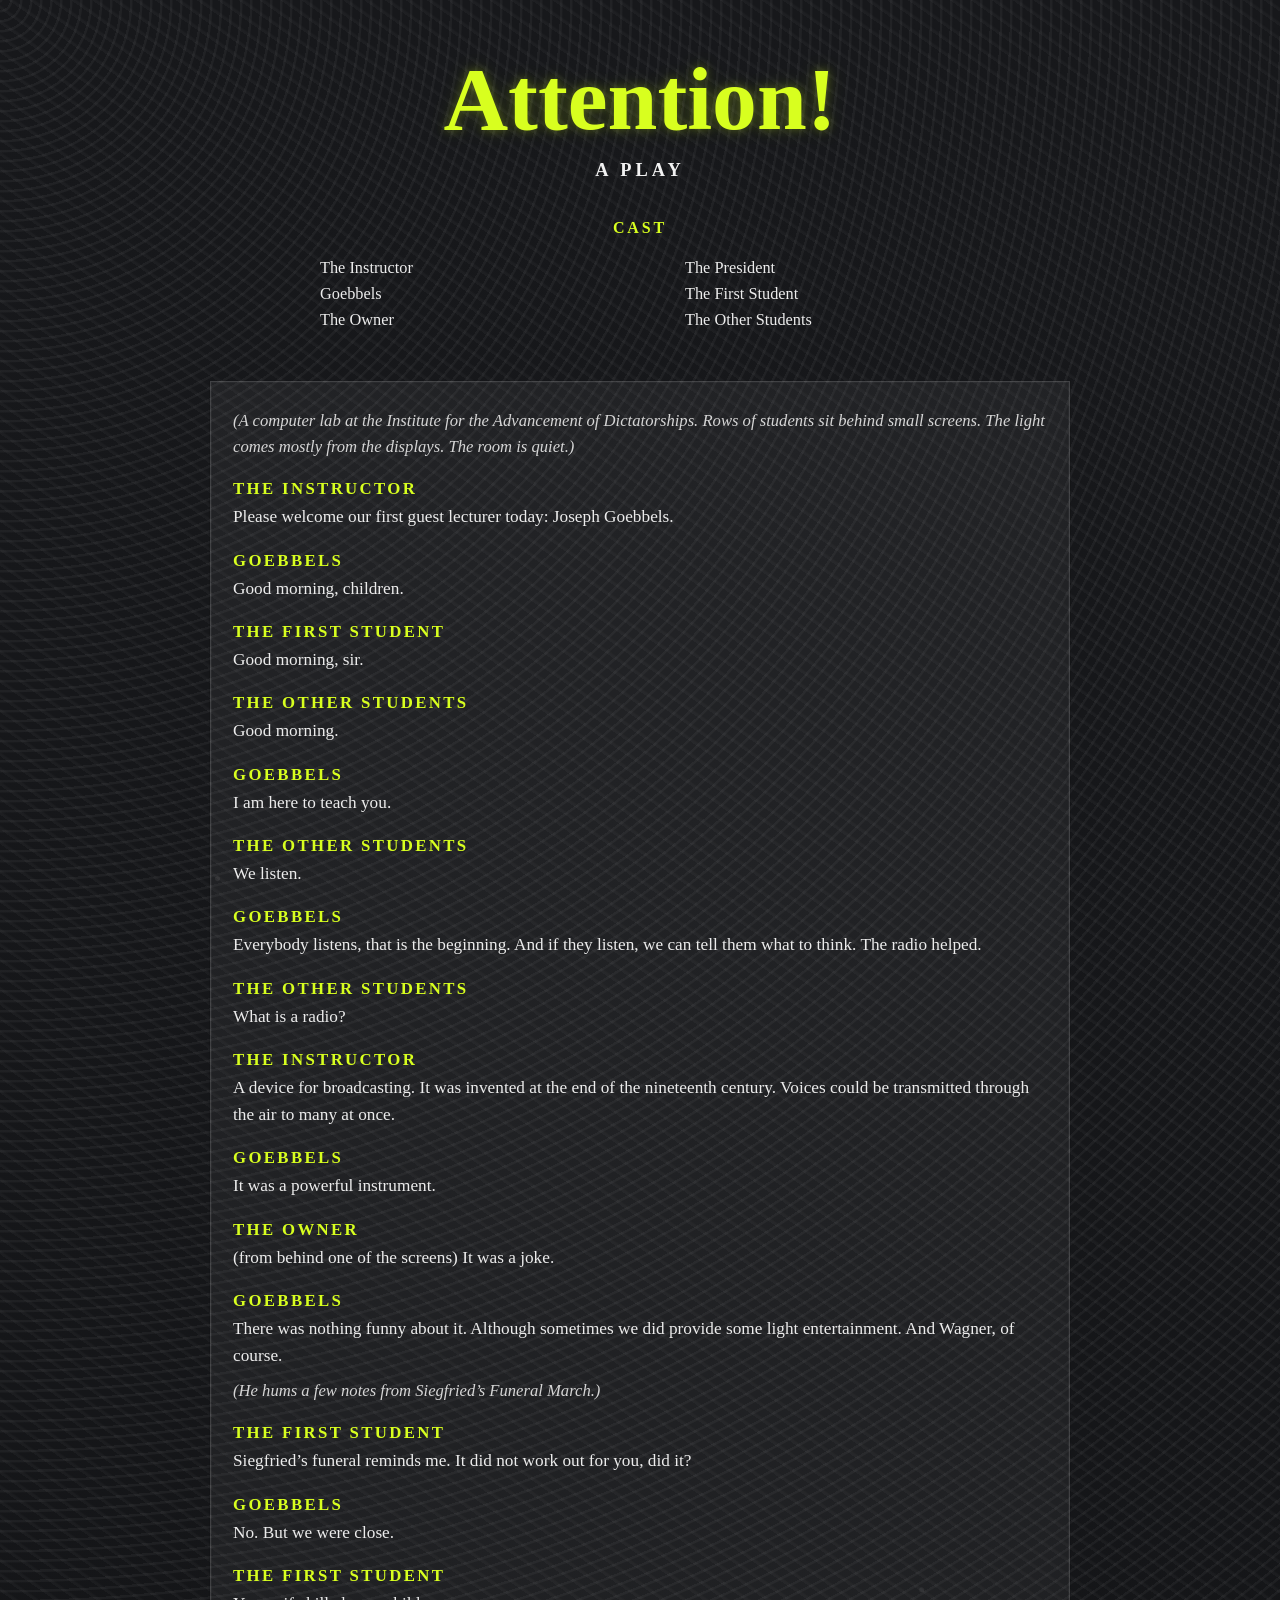
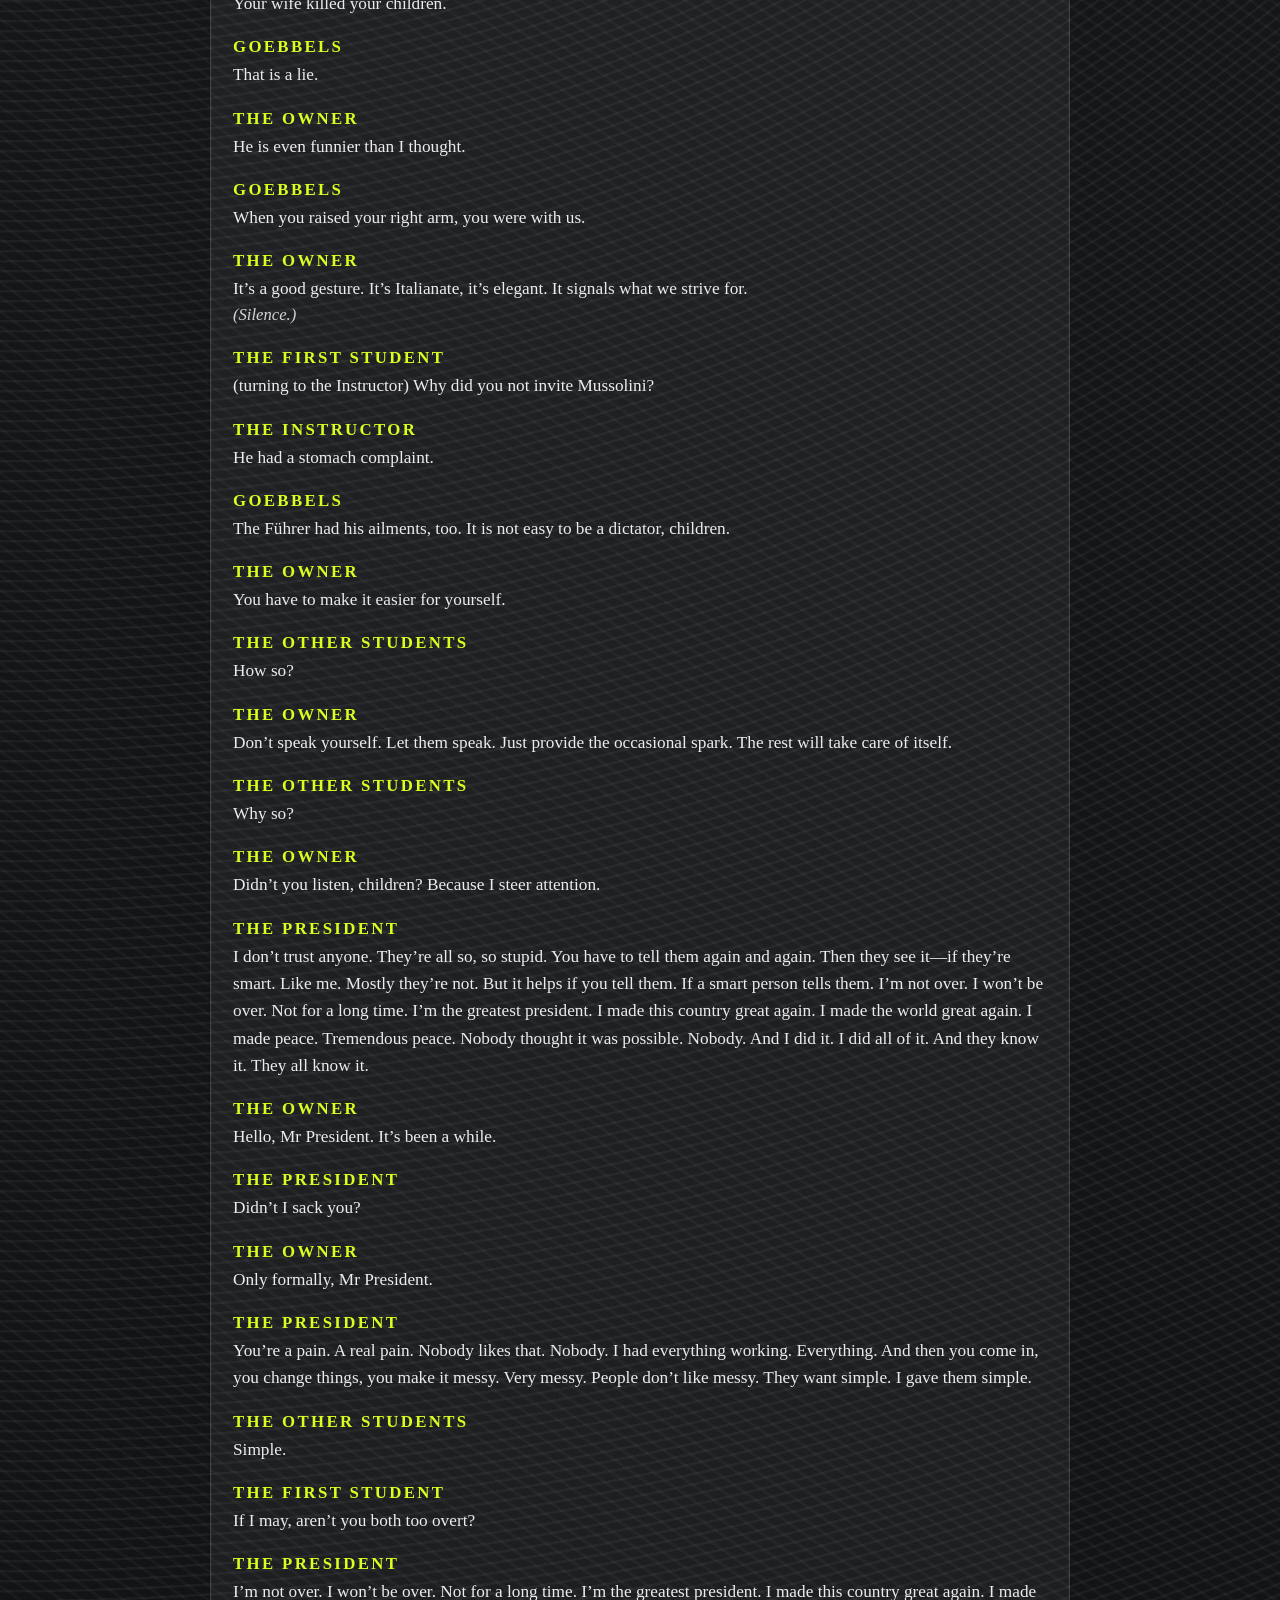
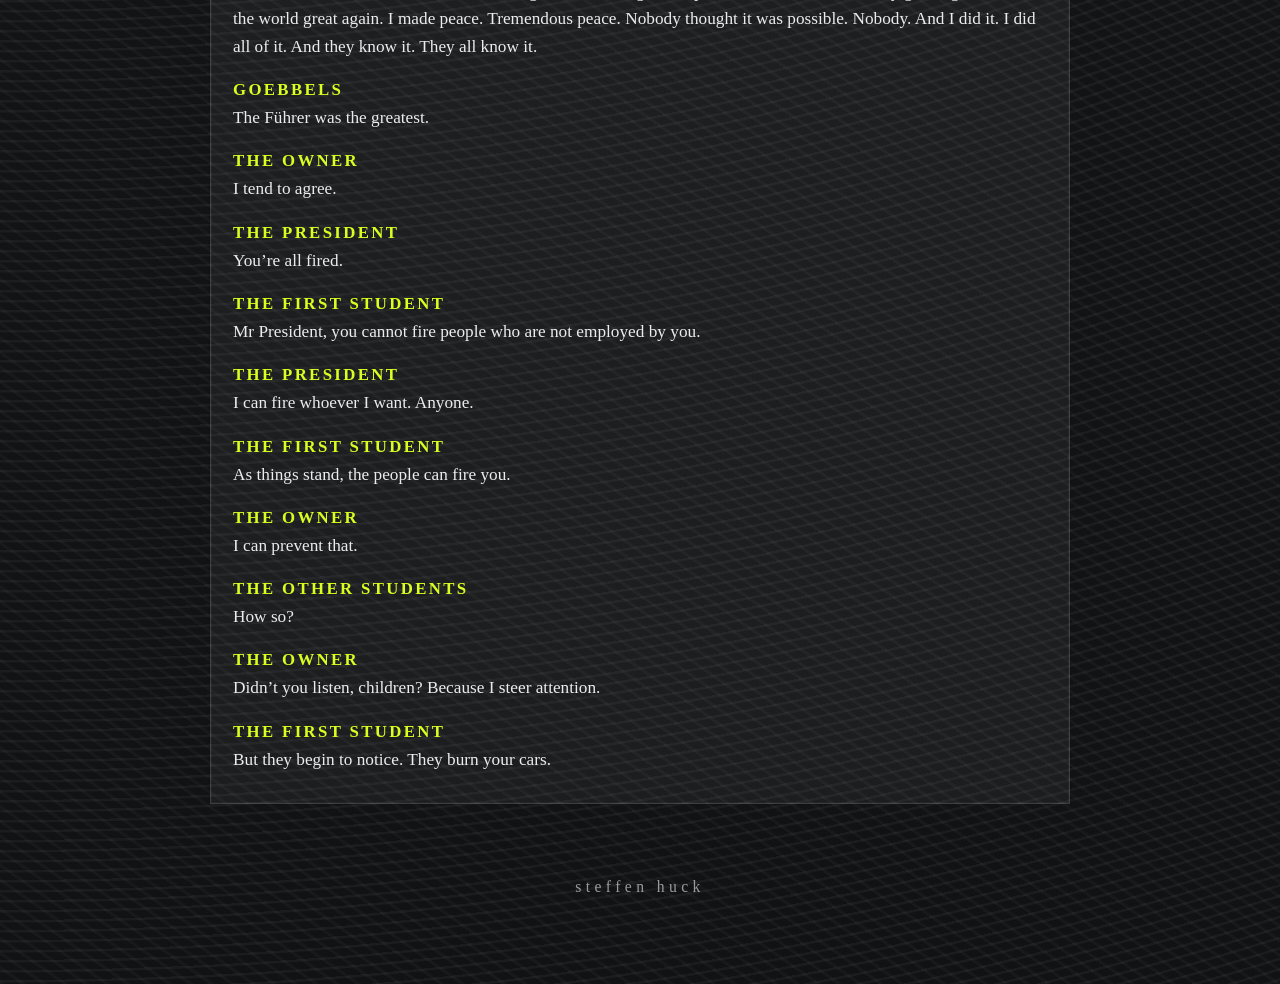
<file: index.html>
<!DOCTYPE html>
<html lang="en">
<head>
  <meta charset="UTF-8">
  <meta name="viewport" content="width=device-width, initial-scale=1.0">
  <title>Attention!</title>
  <link rel="stylesheet" href="styles.css">
</head>
<body>

<div class="container">

  <h1 class="title">Attention!</h1>
  <div class="subtitle">A PLAY</div>

  <div class="cast">
    <div class="cast-title">CAST</div>
    <div class="cast-grid">
      <div class="cast-col">
        <div>The Instructor</div>
        <div>Goebbels</div>
        <div>The Owner</div>
      </div>
      <div class="cast-col">
        <div>The President</div>
        <div>The First Student</div>
        <div>The Other Students</div>
      </div>
    </div>
  </div>

  <div class="play">

    <div class="stage">(A computer lab at the Institute for the Advancement of Dictatorships. Rows of students sit behind small screens. The light comes mostly from the displays. The room is quiet.)</div>

    <div class="speaker">THE INSTRUCTOR</div>
    <div class="speech">Please welcome our first guest lecturer today: Joseph Goebbels.</div>

    <div class="speaker">GOEBBELS</div>
    <div class="speech">Good morning, children.</div>

    <div class="speaker">THE FIRST STUDENT</div>
    <div class="speech">Good morning, sir.</div>

    <div class="speaker">THE OTHER STUDENTS</div>
    <div class="speech">Good morning.</div>

    <div class="speaker">GOEBBELS</div>
    <div class="speech">I am here to teach you.</div>

    <div class="speaker">THE OTHER STUDENTS</div>
    <div class="speech">We listen.</div>

    <div class="speaker">GOEBBELS</div>
    <div class="speech">Everybody listens, that is the beginning. And if they listen, we can tell them what to think. The radio helped.</div>

    <div class="speaker">THE OTHER STUDENTS</div>
    <div class="speech">What is a radio?</div>

    <div class="speaker">THE INSTRUCTOR</div>
    <div class="speech">A device for broadcasting. It was invented at the end of the nineteenth century. Voices could be transmitted through the air to many at once.</div>

    <div class="speaker">GOEBBELS</div>
    <div class="speech">It was a powerful instrument.</div>

    <div class="speaker">THE OWNER</div>
    <div class="speech">(from behind one of the screens) It was a joke.</div>

    <div class="speaker">GOEBBELS</div>
    <div class="speech">There was nothing funny about it. Although sometimes we did provide some light entertainment. And Wagner, of course.</div>

    <div class="stage stage-tight">(He hums a few notes from Siegfried’s Funeral March.)</div>

    <div class="speaker">THE FIRST STUDENT</div>
    <div class="speech">Siegfried’s funeral reminds me. It did not work out for you, did it?</div>

    <div class="speaker">GOEBBELS</div>
    <div class="speech">No. But we were close.</div>

    <div class="speaker">THE FIRST STUDENT</div>
    <div class="speech">Your wife killed your children.</div>

    <div class="speaker">GOEBBELS</div>
    <div class="speech">That is a lie.</div>

    <div class="speaker">THE OWNER</div>
    <div class="speech">He is even funnier than I thought.</div>

    <div class="speaker">GOEBBELS</div>
    <div class="speech">When you raised your right arm, you were with us.</div>

    <div class="speaker">THE OWNER</div>
    <div class="speech">It’s a good gesture. It’s Italianate, it’s elegant. It signals what we strive for.</div>

    <div class="stage">(Silence.)</div>

    <div class="speaker">THE FIRST STUDENT</div>
    <div class="speech">(turning to the Instructor) Why did you not invite Mussolini?</div>

    <div class="speaker">THE INSTRUCTOR</div>
    <div class="speech">He had a stomach complaint.</div>

    <div class="speaker">GOEBBELS</div>
    <div class="speech">The Führer had his ailments, too. It is not easy to be a dictator, children.</div>

    <div class="speaker">THE OWNER</div>
    <div class="speech">You have to make it easier for yourself.</div>

    <div class="speaker">THE OTHER STUDENTS</div>
    <div class="speech">How so?</div>

    <div class="speaker">THE OWNER</div>
    <div class="speech">Don’t speak yourself. Let them speak. Just provide the occasional spark. The rest will take care of itself.</div>

    <div class="speaker">THE OTHER STUDENTS</div>
    <div class="speech">Why so?</div>

    <div class="speaker">THE OWNER</div>
    <div class="speech">Didn’t you listen, children? Because I steer attention.</div>

    <div class="speaker">THE PRESIDENT</div>
    <div class="speech">I don’t trust anyone. They’re all so, so stupid. You have to tell them again and again. Then they see it—if they’re smart. Like me. Mostly they’re not. But it helps if you tell them. If a smart person tells them. I’m not over. I won’t be over. Not for a long time. I’m the greatest president. I made this country great again. I made the world great again. I made peace. Tremendous peace. Nobody thought it was possible. Nobody. And I did it. I did all of it. And they know it. They all know it.</div>

    <div class="speaker">THE OWNER</div>
    <div class="speech">Hello, Mr President. It’s been a while.</div>

    <div class="speaker">THE PRESIDENT</div>
    <div class="speech">Didn’t I sack you?</div>

    <div class="speaker">THE OWNER</div>
    <div class="speech">Only formally, Mr President.</div>

    <div class="speaker">THE PRESIDENT</div>
    <div class="speech">You’re a pain. A real pain. Nobody likes that. Nobody. I had everything working. Everything. And then you come in, you change things, you make it messy. Very messy. People don’t like messy. They want simple. I gave them simple.</div>

    <div class="speaker">THE OTHER STUDENTS</div>
    <div class="speech">Simple.</div>

    <div class="speaker">THE FIRST STUDENT</div>
    <div class="speech">If I may, aren’t you both too overt?</div>

    <div class="speaker">THE PRESIDENT</div>
    <div class="speech">I’m not over. I won’t be over. Not for a long time. I’m the greatest president. I made this country great again. I made the world great again. I made peace. Tremendous peace. Nobody thought it was possible. Nobody. And I did it. I did all of it. And they know it. They all know it.</div>

    <div class="speaker">GOEBBELS</div>
    <div class="speech">The Führer was the greatest.</div>

    <div class="speaker">THE OWNER</div>
    <div class="speech">I tend to agree.</div>

    <div class="speaker">THE PRESIDENT</div>
    <div class="speech">You’re all fired.</div>

    <div class="speaker">THE FIRST STUDENT</div>
    <div class="speech">Mr President, you cannot fire people who are not employed by you.</div>

    <div class="speaker">THE PRESIDENT</div>
    <div class="speech">I can fire whoever I want. Anyone.</div>

    <div class="speaker">THE FIRST STUDENT</div>
    <div class="speech">As things stand, the people can fire you.</div>

    <div class="speaker">THE OWNER</div>
    <div class="speech">I can prevent that.</div>

    <div class="speaker">THE OTHER STUDENTS</div>
    <div class="speech">How so?</div>

    <div class="speaker">THE OWNER</div>
    <div class="speech">Didn’t you listen, children? Because I steer attention.</div>

    <div class="speaker">THE FIRST STUDENT</div>
    <div class="speech">But they begin to notice. They burn your cars.</div>

  </div>

  <div class="signature">
    <a href="https://steffenhuck.github.io/" target="_blank" rel="noopener noreferrer">steffen huck</a>
  </div>

</div>

<script data-goatcounter="https://steffenhuck.goatcounter.com/count"
        async src="https://gc.zgo.at/count.js"></script>

</body>
</html>
</file>
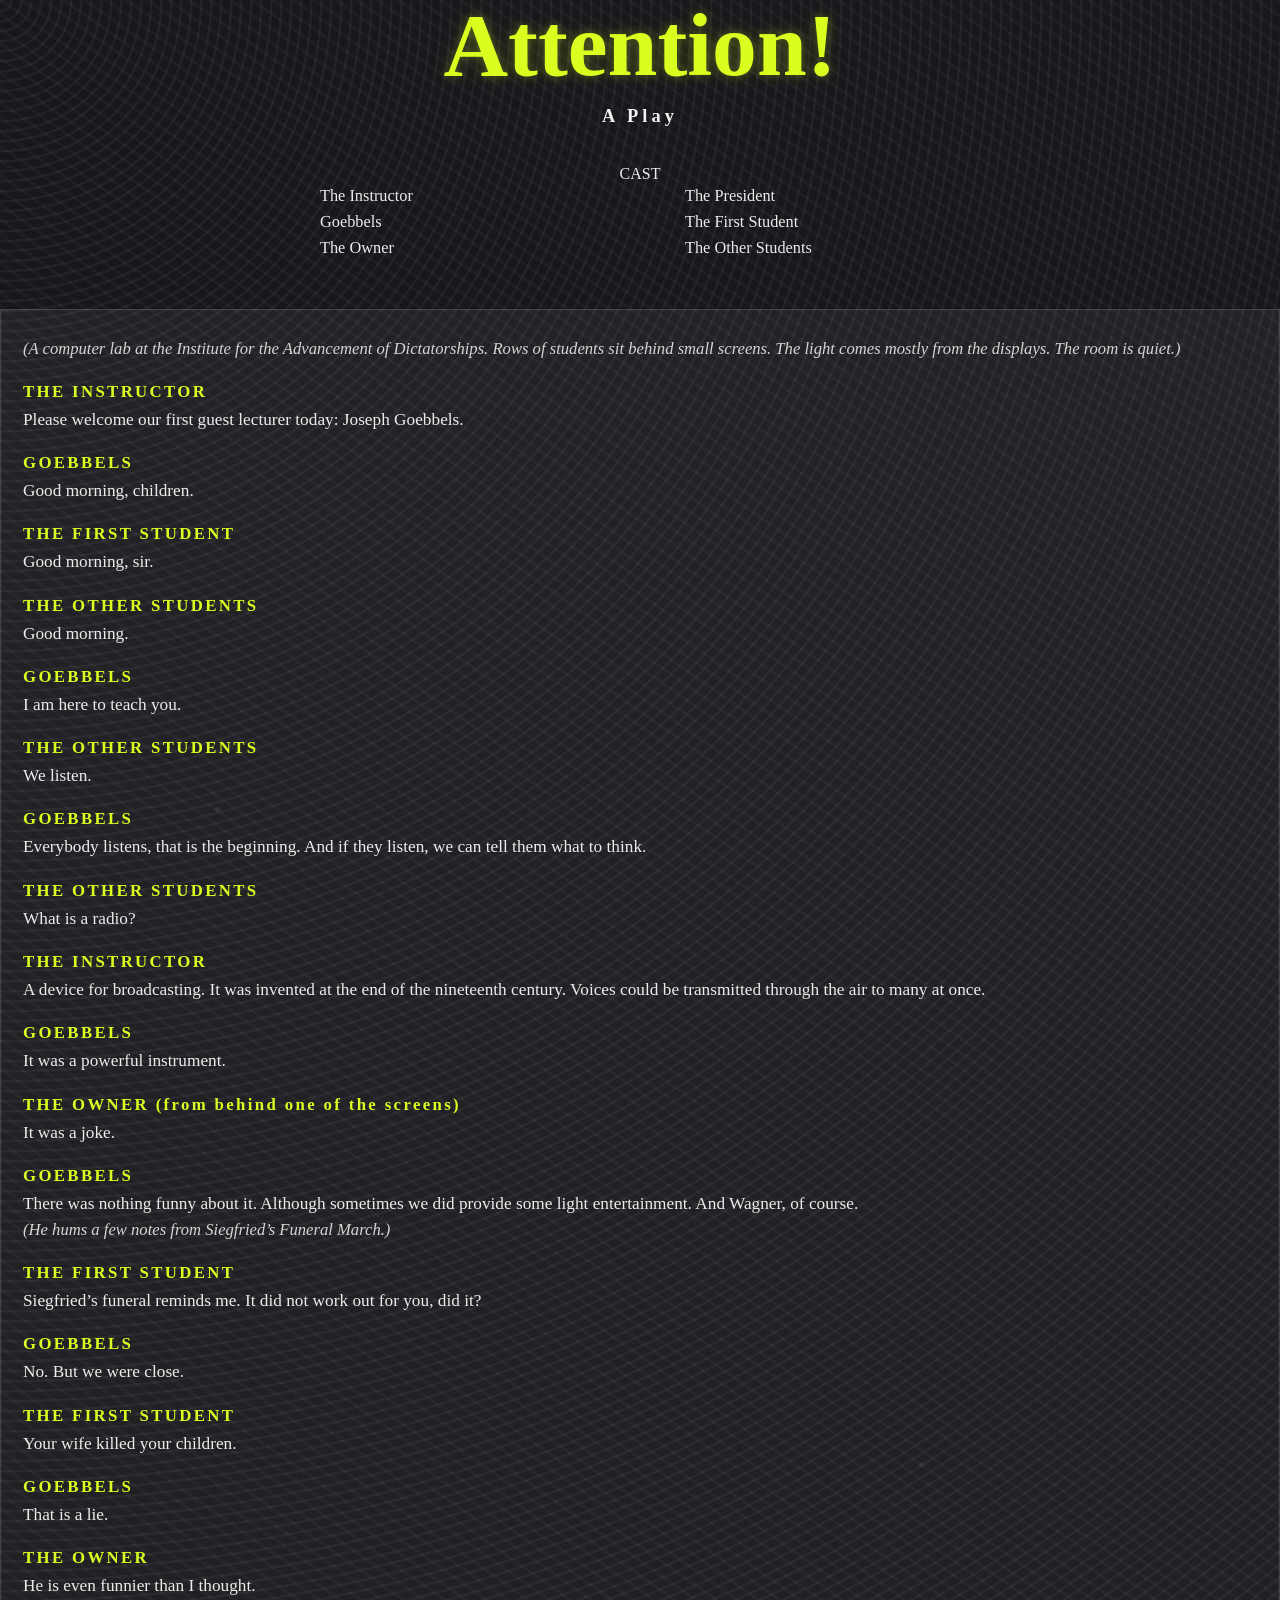
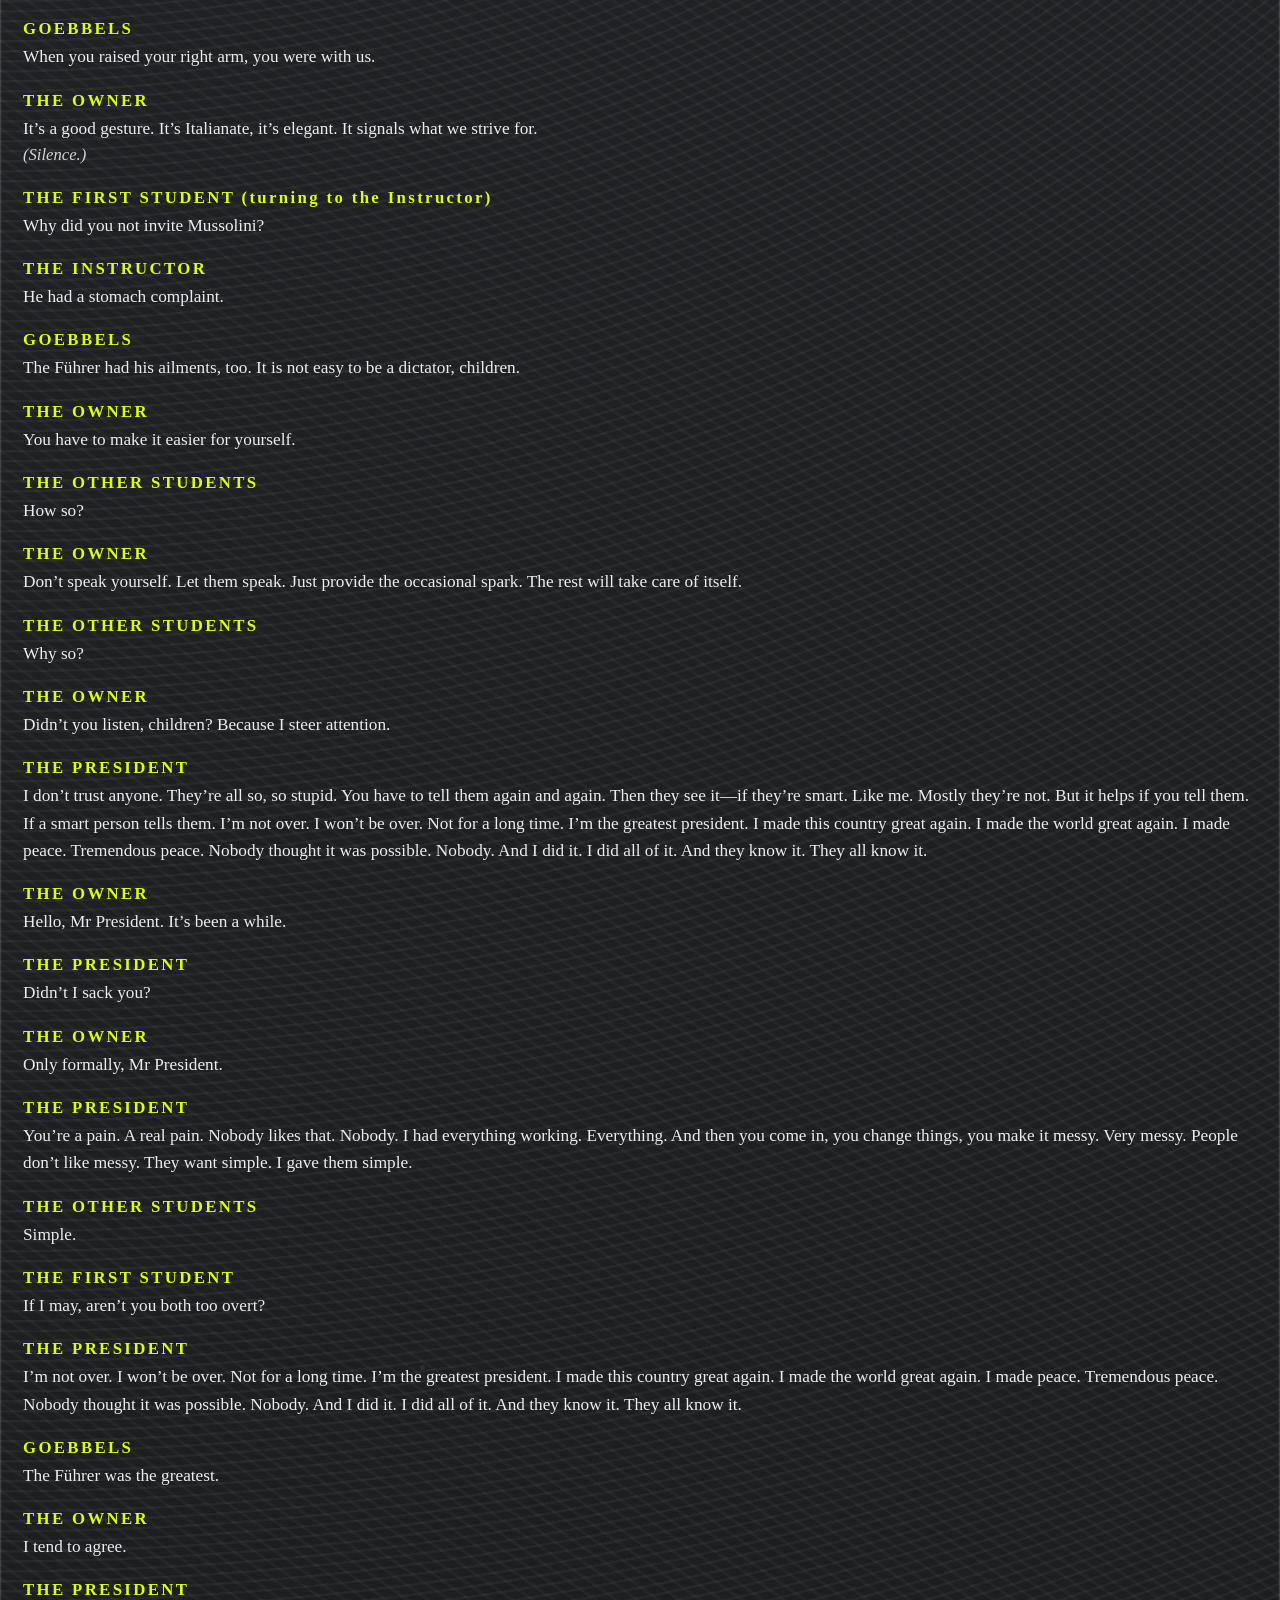
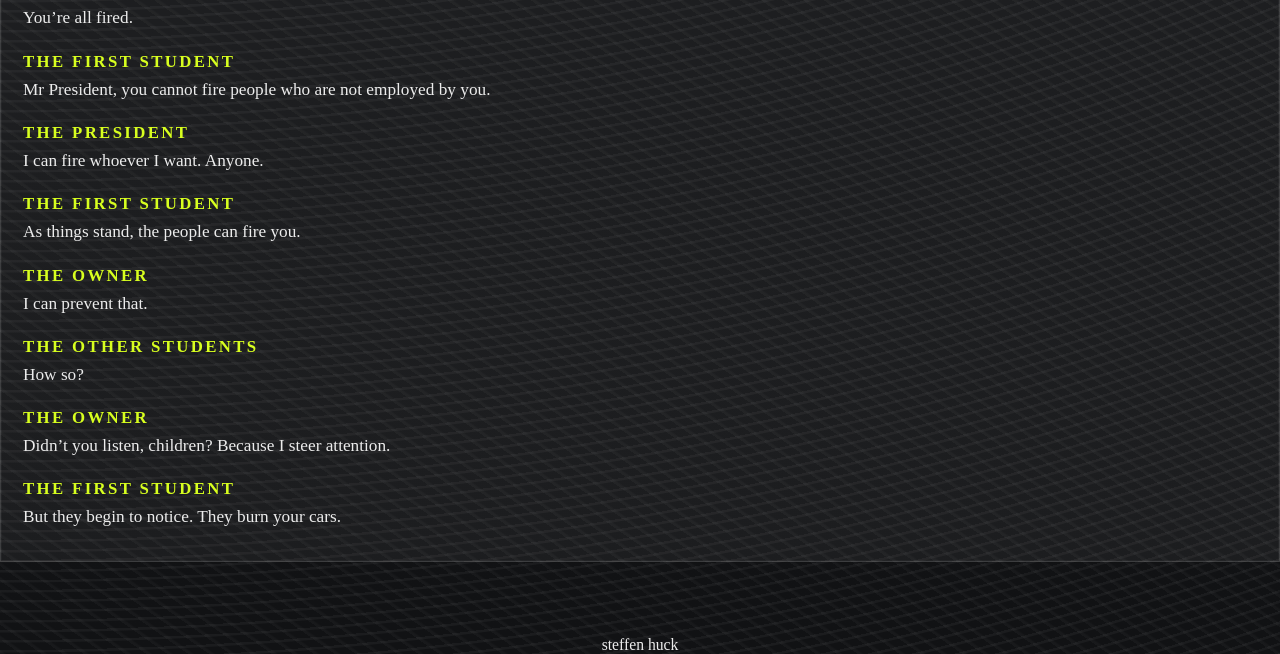
<file: attention_index.html>
<!DOCTYPE html>
<html lang="en">
<head>
  <meta charset="UTF-8" />
  <meta name="viewport" content="width=device-width, initial-scale=1.0" />
  <title>Attention!</title>
  <link rel="preconnect" href="https://fonts.googleapis.com">
  <link rel="preconnect" href="https://fonts.gstatic.com" crossorigin>
  <link href="https://fonts.googleapis.com/css2?family=IBM+Plex+Serif:ital,wght@0,300;0,400;0,500;0,600;1,400&display=swap" rel="stylesheet">
  <link rel="stylesheet" href="styles.css" />
</head>
<body>
  <main class="page">
    <header class="masthead">
      <h1 class="title">Attention!</h1>
      <div class="subtitle">A Play</div>

      <section class="cast" aria-labelledby="cast-heading">
        <div id="cast-heading" class="cast-heading">CAST</div>
        <div class="cast-grid">
          <div class="cast-col">
            <div>The Instructor</div>
            <div>Goebbels</div>
            <div>The Owner</div>
          </div>
          <div class="cast-col">
            <div>The President</div>
            <div>The First Student</div>
            <div>The Other Students</div>
          </div>
        </div>
      </section>
    </header>

    <section class="play-panel">
      <div class="play">

        <div class="stage">(A computer lab at the Institute for the Advancement of Dictatorships. Rows of students sit behind small screens. The light comes mostly from the displays. The room is quiet.)</div>

        <div class="speaker">THE INSTRUCTOR</div>
        <div class="speech">Please welcome our first guest lecturer today: Joseph Goebbels.</div>

        <div class="speaker">GOEBBELS</div>
        <div class="speech">Good morning, children.</div>

        <div class="speaker">THE FIRST STUDENT</div>
        <div class="speech">Good morning, sir.</div>

        <div class="speaker">THE OTHER STUDENTS</div>
        <div class="speech">Good morning.</div>

        <div class="speaker">GOEBBELS</div>
        <div class="speech">I am here to teach you.</div>

        <div class="speaker">THE OTHER STUDENTS</div>
        <div class="speech">We listen.</div>

        <div class="speaker">GOEBBELS</div>
        <div class="speech">Everybody listens, that is the beginning. And if they listen, we can tell them what to think.</div>

        <div class="speaker">THE OTHER STUDENTS</div>
        <div class="speech">What is a radio?</div>

        <div class="speaker">THE INSTRUCTOR</div>
        <div class="speech">A device for broadcasting. It was invented at the end of the nineteenth century. Voices could be transmitted through the air to many at once.</div>

        <div class="speaker">GOEBBELS</div>
        <div class="speech">It was a powerful instrument.</div>

        <div class="speaker">THE OWNER <span class="inline-stage">(from behind one of the screens)</span></div>
        <div class="speech">It was a joke.</div>

        <div class="speaker">GOEBBELS</div>
        <div class="speech">There was nothing funny about it. Although sometimes we did provide some light entertainment. And Wagner, of course.</div>
        <div class="stage">(He hums a few notes from Siegfried’s Funeral March.)</div>

        <div class="speaker">THE FIRST STUDENT</div>
        <div class="speech">Siegfried’s funeral reminds me. It did not work out for you, did it?</div>

        <div class="speaker">GOEBBELS</div>
        <div class="speech">No. But we were close.</div>

        <div class="speaker">THE FIRST STUDENT</div>
        <div class="speech">Your wife killed your children.</div>

        <div class="speaker">GOEBBELS</div>
        <div class="speech">That is a lie.</div>

        <div class="speaker">THE OWNER</div>
        <div class="speech">He is even funnier than I thought.</div>

        <div class="speaker">GOEBBELS</div>
        <div class="speech">When you raised your right arm, you were with us.</div>

        <div class="speaker">THE OWNER</div>
        <div class="speech">It’s a good gesture. It’s Italianate, it’s elegant. It signals what we strive for.</div>

        <div class="stage">(Silence.)</div>

        <div class="speaker">THE FIRST STUDENT <span class="inline-stage">(turning to the Instructor)</span></div>
        <div class="speech">Why did you not invite Mussolini?</div>

        <div class="speaker">THE INSTRUCTOR</div>
        <div class="speech">He had a stomach complaint.</div>

        <div class="speaker">GOEBBELS</div>
        <div class="speech">The Führer had his ailments, too. It is not easy to be a dictator, children.</div>

        <div class="speaker">THE OWNER</div>
        <div class="speech">You have to make it easier for yourself.</div>

        <div class="speaker">THE OTHER STUDENTS</div>
        <div class="speech">How so?</div>

        <div class="speaker">THE OWNER</div>
        <div class="speech">Don’t speak yourself. Let them speak. Just provide the occasional spark. The rest will take care of itself.</div>

        <div class="speaker">THE OTHER STUDENTS</div>
        <div class="speech">Why so?</div>

        <div class="speaker">THE OWNER</div>
        <div class="speech">Didn’t you listen, children? Because I steer attention.</div>

        <div class="speaker">THE PRESIDENT</div>
        <div class="speech">I don’t trust anyone. They’re all so, so stupid. You have to tell them again and again. Then they see it—if they’re smart. Like me. Mostly they’re not. But it helps if you tell them. If a smart person tells them. I’m not over. I won’t be over. Not for a long time. I’m the greatest president. I made this country great again. I made the world great again. I made peace. Tremendous peace. Nobody thought it was possible. Nobody. And I did it. I did all of it. And they know it. They all know it.</div>

        <div class="speaker">THE OWNER</div>
        <div class="speech">Hello, Mr President. It’s been a while.</div>

        <div class="speaker">THE PRESIDENT</div>
        <div class="speech">Didn’t I sack you?</div>

        <div class="speaker">THE OWNER</div>
        <div class="speech">Only formally, Mr President.</div>

        <div class="speaker">THE PRESIDENT</div>
        <div class="speech">You’re a pain. A real pain. Nobody likes that. Nobody. I had everything working. Everything. And then you come in, you change things, you make it messy. Very messy. People don’t like messy. They want simple. I gave them simple.</div>

        <div class="speaker">THE OTHER STUDENTS</div>
        <div class="speech">Simple.</div>

        <div class="speaker">THE FIRST STUDENT</div>
        <div class="speech">If I may, aren’t you both too overt?</div>

        <div class="speaker">THE PRESIDENT</div>
        <div class="speech">I’m not over. I won’t be over. Not for a long time. I’m the greatest president. I made this country great again. I made the world great again. I made peace. Tremendous peace. Nobody thought it was possible. Nobody. And I did it. I did all of it. And they know it. They all know it.</div>

        <div class="speaker">GOEBBELS</div>
        <div class="speech">The Führer was the greatest.</div>

        <div class="speaker">THE OWNER</div>
        <div class="speech">I tend to agree.</div>

        <div class="speaker">THE PRESIDENT</div>
        <div class="speech">You’re all fired.</div>

        <div class="speaker">THE FIRST STUDENT</div>
        <div class="speech">Mr President, you cannot fire people who are not employed by you.</div>

        <div class="speaker">THE PRESIDENT</div>
        <div class="speech">I can fire whoever I want. Anyone.</div>

        <div class="speaker">THE FIRST STUDENT</div>
        <div class="speech">As things stand, the people can fire you.</div>

        <div class="speaker">THE OWNER</div>
        <div class="speech">I can prevent that.</div>

        <div class="speaker">THE OTHER STUDENTS</div>
        <div class="speech">How so?</div>

        <div class="speaker">THE OWNER</div>
        <div class="speech">Didn’t you listen, children? Because I steer attention.</div>

        <div class="speaker">THE FIRST STUDENT</div>
        <div class="speech">But they begin to notice. They burn your cars.</div>

      </div>
    </section>

    <footer class="signature">steffen huck</footer>
  </main>
</body>
</html>
</file>
<file: styles.css>
:root {
  --bg: #111214;
  --bg2: #1a1b1e;
  --panel: rgba(210, 210, 210, 0.055);
  --panel-border: rgba(255, 255, 255, 0.14);
  --text: #ececec;
  --muted: #c8c8c8;
  --accent: #d8ff1f;
}

html, body {
  margin: 0;
  padding: 0;
}

body {
  color: var(--text);
  font-family: Georgia, "Times New Roman", serif;
  background-color: var(--bg);

  /* deliberately strong grain, visible to humans */
  background-image:
    radial-gradient(circle at 17% 21%, rgba(255,255,255,0.070) 0 2px, transparent 3px),
    radial-gradient(circle at 72% 38%, rgba(255,255,255,0.060) 0 2px, transparent 3px),
    radial-gradient(circle at 33% 77%, rgba(255,255,255,0.065) 0 2px, transparent 3px),
    repeating-radial-gradient(
      circle at 0 0,
      rgba(255,255,255,0.045) 0px,
      rgba(255,255,255,0.045) 2px,
      transparent 3px,
      transparent 10px
    ),
    repeating-linear-gradient(
      35deg,
      rgba(255,255,255,0.030) 0px,
      rgba(255,255,255,0.030) 2px,
      transparent 4px,
      transparent 12px
    ),
    linear-gradient(180deg, #17181b 0%, #111214 100%);
}

.container {
  max-width: 860px;
  margin: 0 auto;
  padding: 54px 22px 88px;
}

.title {
  margin: 0;
  text-align: center;
  font-size: 5.6rem;
  line-height: 1;
  font-weight: 700;
  color: var(--accent);
  text-shadow:
    0 0 10px rgba(216, 255, 31, 0.28),
    0 0 22px rgba(216, 255, 31, 0.14);
}

.subtitle {
  margin-top: 16px;
  text-align: center;
  font-size: 1.15rem;
  font-weight: 700;
  letter-spacing: 0.22em;
  color: #f2f2f2;
}

.cast {
  margin-top: 38px;
  margin-bottom: 48px;
  text-align: center;
}

.cast-title {
  margin-bottom: 18px;
  font-size: 1rem;
  font-weight: 700;
  letter-spacing: 0.18em;
  color: var(--accent);
}

.cast-grid {
  display: grid;
  grid-template-columns: 1fr 1fr;
  gap: 28px 90px;
  justify-content: center;
  max-width: 640px;
  margin: 0 auto;
}

.cast-col {
  text-align: left;
  font-size: 1.02rem;
  line-height: 1.6;
  color: var(--text);
}

.play {
  border: 1px solid var(--panel-border);
  padding: 26px 22px 30px;
  background: var(--panel);
  box-shadow:
    inset 0 0 0 1px rgba(255,255,255,0.03),
    0 0 0 1px rgba(0,0,0,0.08);
}

.stage {
  margin: 0 0 10px;
  font-style: italic;
  font-size: 1.04rem;
  line-height: 1.55;
  color: #d5d5d5;
}

.stage-tight {
  margin-top: 8px;
  margin-bottom: 8px;
}

.speaker {
  margin-top: 20px;
  font-size: 1.05rem;
  font-weight: 700;
  letter-spacing: 0.14em;
  color: var(--accent);
}

.speech {
  margin-top: 4px;
  font-size: 1.08rem;
  line-height: 1.58;
  color: var(--text);
}

.signature {
  margin-top: 74px;
  text-align: center;
  font-size: 0.98rem;
}

.signature a {
  color: #9b9b9b;
  text-decoration: none;
  letter-spacing: 0.28em;
}

.signature a:hover {
  color: #ffffff;
}

@media (max-width: 700px) {
  .container {
    padding: 36px 16px 60px;
  }

  .title {
    font-size: 3.7rem;
  }

  .subtitle {
    font-size: 0.98rem;
    margin-top: 12px;
  }

  .cast-grid {
    grid-template-columns: 1fr;
    gap: 10px;
    max-width: 320px;
  }

  .cast-col {
    text-align: center;
  }

  .play {
    padding: 18px 16px 22px;
  }

  .speaker {
    margin-top: 16px;
  }
}
</file>
